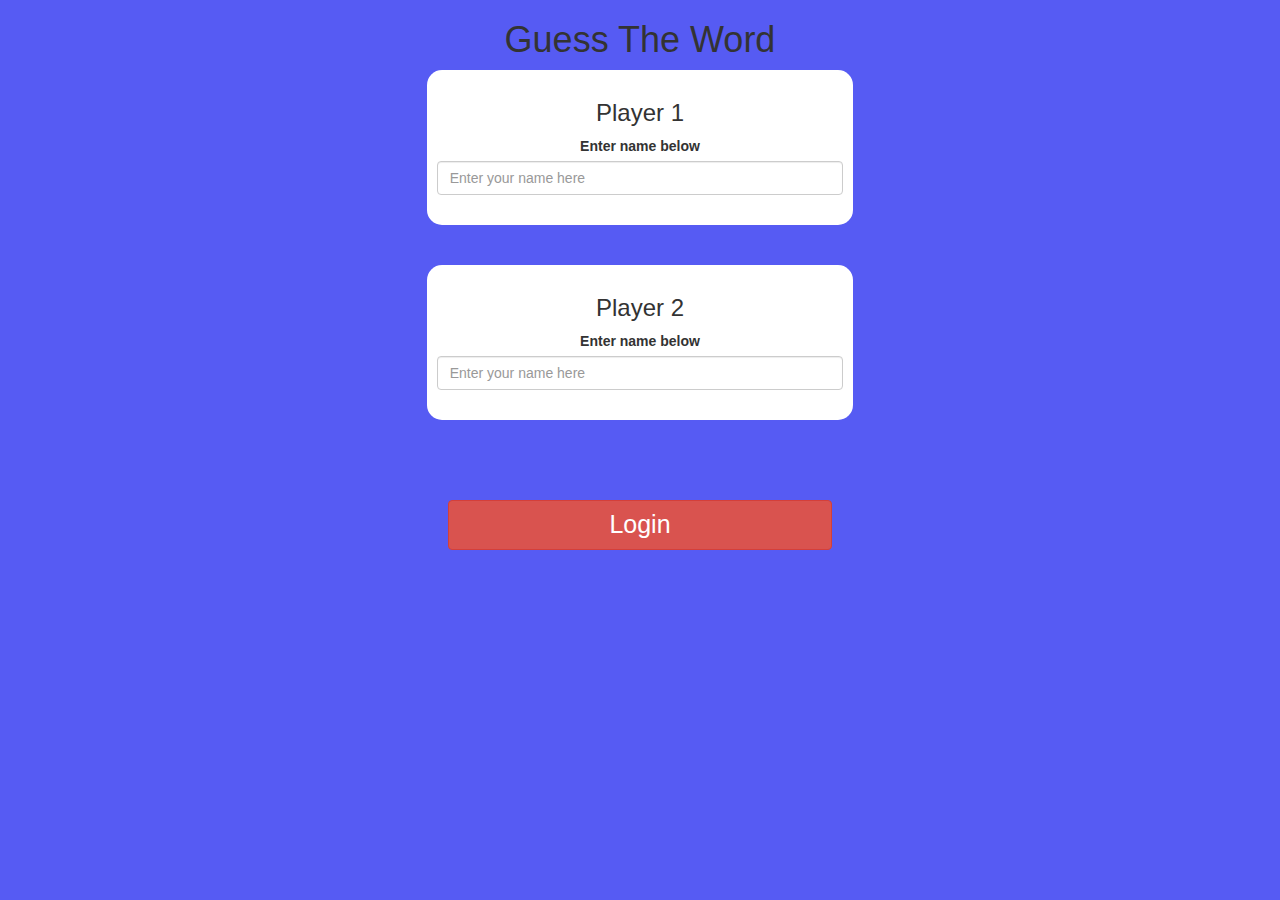
<file: index.html>
<html>
<head>
	<title>Guess The Word</title>

<meta name="viewport" content="width=device-width, initial-scale=1">
<link rel="stylesheet" href="https://maxcdn.bootstrapcdn.com/bootstrap/3.4.0/css/bootstrap.min.css">
<script src="https://ajax.googleapis.com/ajax/libs/jquery/3.4.1/jquery.min.js"></script>
<script src="https://maxcdn.bootstrapcdn.com/bootstrap/3.4.0/js/bootstrap.min.js"></script>

<link rel="stylesheet" type="text/css" href="game.css">

<script src="game_login.js"></script>
</head>
<body>
<center>
	<h1>Guess The Word</h1>
	<div class="col-lg-4 col-sm-8 col-xs-11 login_div1">
		<h3>Player 1</h3>
		<label>Enter name below</label><br>
		<input type="text" id="player1_name_input" class="form-control" placeholder="Enter your name here"><br>
	</div>
	<br>
	<br>
    <div class="col-lg-4 col-sm-8 col-xs-11 login_div2">
		<h3>Player 2</h3>
		<label>Enter name below</label>
		<input type="text" id="player2_name_input" class="form-control" placeholder="Enter your name here"><br>
	</div>
	<br>
	<br>
	<br>
	<br>
	<button style="width: 30%; font-size: 25;" class="btn btn-danger" onclick="adduser()">Login</button>
</center>
</body>
</html>
</file>
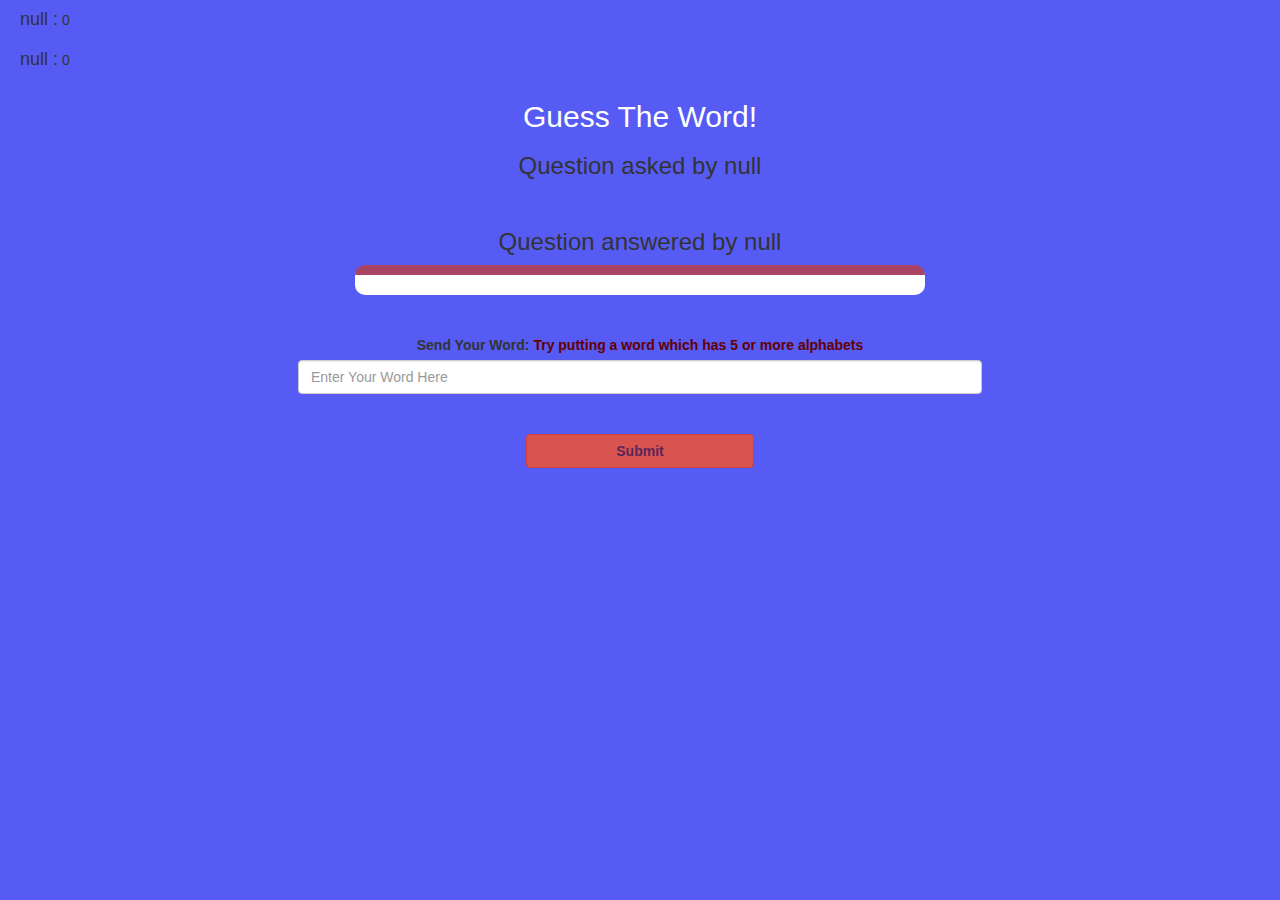
<file: game_page.html>
<!DOCTYPE html>
<html>
<head>
	<title>Guess The Word</title>

<meta name="viewport" content="width=device-width, initial-scale=1">
<link rel="stylesheet" href="https://maxcdn.bootstrapcdn.com/bootstrap/3.4.0/css/bootstrap.min.css">
<script src="https://ajax.googleapis.com/ajax/libs/jquery/3.4.1/jquery.min.js"></script>
<script src="https://maxcdn.bootstrapcdn.com/bootstrap/3.4.0/js/bootstrap.min.js"></script>

<link rel="stylesheet" type="text/css" href="game.css">
</head>
<body>
	<h4 id="player1_name"></h4>
	<span id="player1_score"></span><br>

	<h4 id="player2_name"></h4>
	<span id="player2_score"></span>

<div class="container">
	<center>
		<h2 style="color: white;">Guess The Word!</h2>
		
		<h3 id="player_question"></h3><br>
		<h3 id="player_answer"></h3>

		<div class="col-lg-6" id="output"></div><br><br>

		<label>Send Your Word: <b style="color: rgb(100, 0, 0)">Try putting a word which has 5 or more alphabets</b></label><br>

		<input type="text" id="word" class="form-control" placeholder="Enter Your Word Here"><br><br>

		<button onclick="send()" class="btn btn-danger" style="width: 20%; color: rgba(8, 10, 97, 0.645); font-weight: bold;">Submit</button>

	</center>
</div>

<script src="game_page.js"></script>
</body>
</html>
</file>
<file: game.css>
body
{
	background: hwb(238 2% 7% / 0.676);
}

.login_div1 , .login_div2
{
		background: white;
		padding: 10px;
		float: none;
		border-radius: 15px;
}


#player1_name , #player2_name
{
	display: inline-block;
	margin-left: 20px;
}
#word
{
	width: 60%;
}
#word_display
{
	letter-spacing: 5px;
}
#output
{
background: white;
border-radius: 10px;
border-top: 10px solid #AA4465;
padding: 10px;
float: none;
text-align: left;
}
</file>
